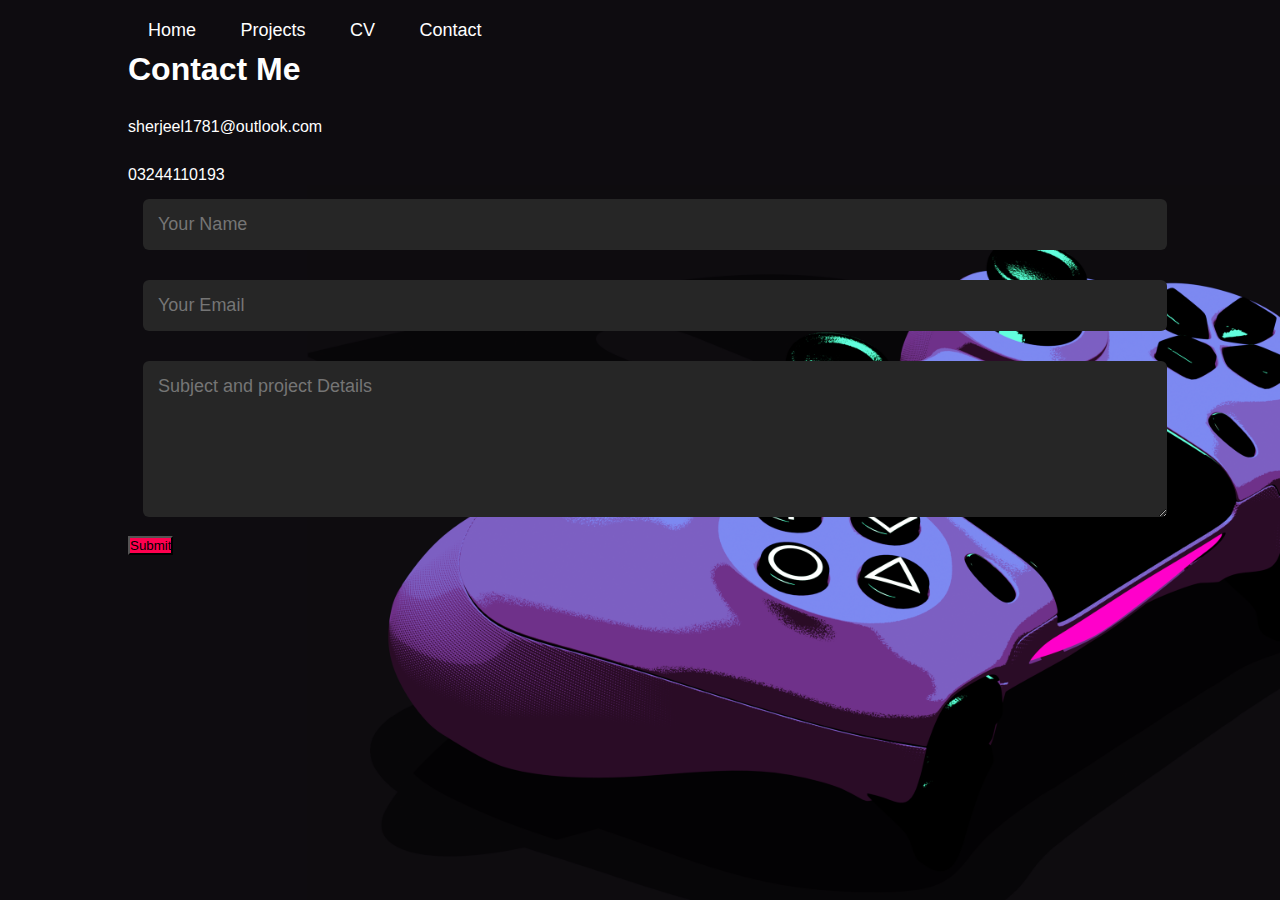
<file: Contact.html>
<!DOCTYPE html>
<html lang="en">
<head>
    <meta charset="UTF-8">
    <meta name="viewport" content="width=device-width, initial-scale=1.0">
    <title>Document</title>
    <link rel="stylesheet" href="styles.css">

</head>
<body>
    <div id="header">
        <div class="contact">
            <div class="container">
                <nav>
                    <ul>
                        <li><a href="index.html">Home</a></li>
                        <li><a href="Projects.html">Projects</a></li>
                        <li><a href="CV.html">CV</a></li>
                        <li><a href="Contact.html">Contact</a></li>
                    </ul>
                </nav>
                <div class="row">
                    <div class="contactleft">
                        <h1 class="subtitle">Contact Me</h1>
                        <p>sherjeel1781@outlook.com</p>
                        <p>03244110193</p>
                    </div>
                    </div>
                    <div class="contactright">
                        <form>
                            <input type="text" name="Name" placeholder="Your Name" required>
                            <input type="email" name="Email" placeholder="Your Email" required>
                            <textarea name="Message" placeholder="Subject and project Details" rows="6"></textarea>
                            <button type="submit" class="btn btn2">Submit</button>
                        </form>
                    </div>
                </div>
            </div>
        </div>
</body>
</html>
</file>
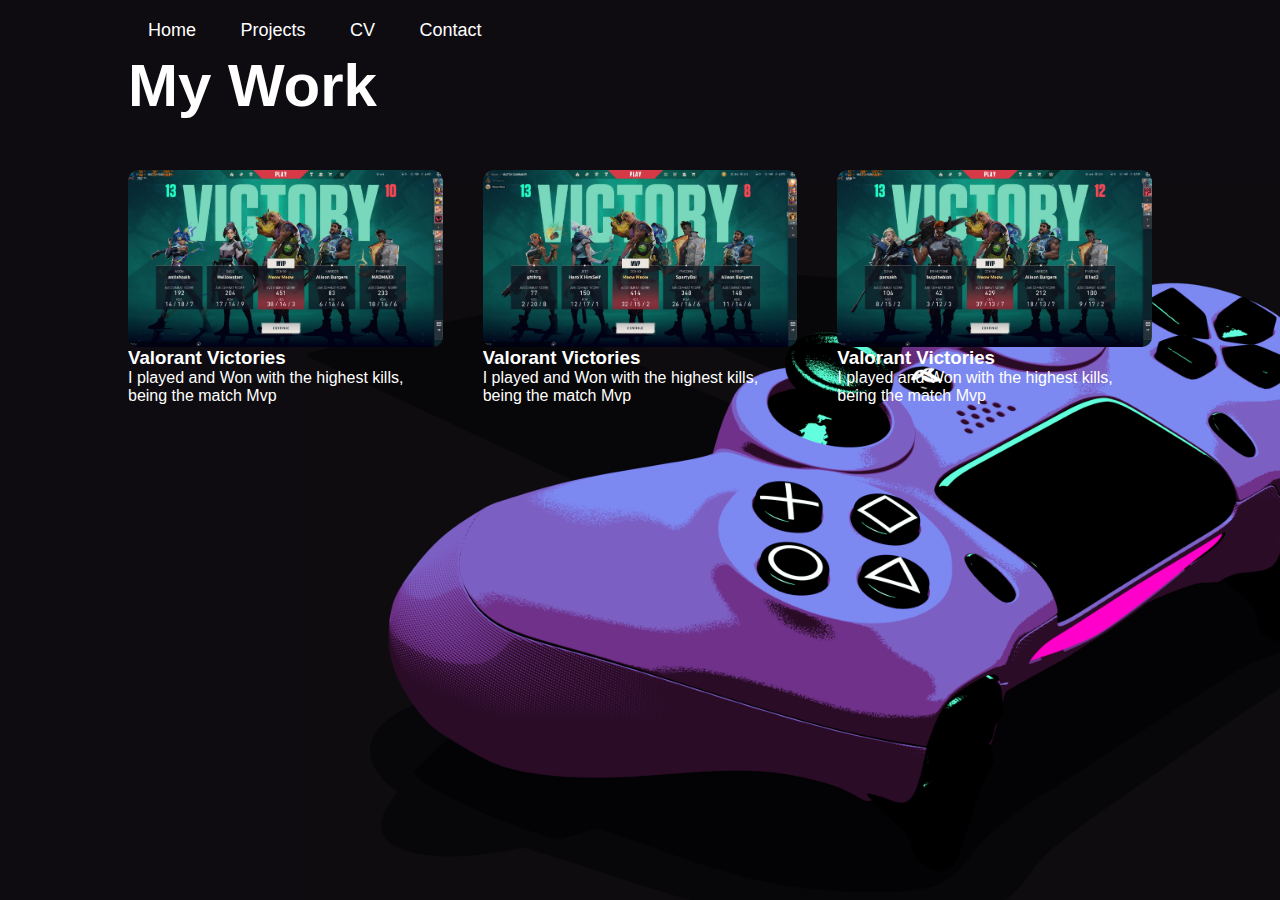
<file: Projects.html>
<!DOCTYPE html>
<html lang="en">
<head>
    <meta charset="UTF-8">
    <meta name="viewport" content="width=device-width, initial-scale=1.0">
    <title>Projects</title>
    <link rel="stylesheet" href="styles.css">
</head>
<body>
    <!------Portfolio------->
<div id="header">
    <div class="portfolio">
        <div class="container">
            <nav>
                <ul>
                    <li><a href="index.html">Home</a></li>
                    <li><a href="Projects.html">Projects</a></li>
                    <li><a href="CV.html">CV</a></li>
                    <li><a href="Contact.html">Contact</a></li>
                </ul>
            </nav>
            <h1 class="SubTitle">My Work</h1>
            <div class="worklist">
                <div class="work">
                    <img src="Vic1.jpeg" alt="">
                    <div class="layer">
                        <h3>Valorant Victories</h3>
                        <p>I played and Won with the highest kills,
                            being the match Mvp</p>
                    </div>
                </div>
                <div class="work">
                    <img src="Vic2.jpeg" alt="">
                    <div class="layer">
                        <h3>Valorant Victories</h3>
                        <p>I played and Won with the highest kills,
                            being the match Mvp</p>
                    </div>
                </div>
                <div class="work">
                    <img src="Vic3.jpeg" alt="">
                    <div class="layer">
                        <h3>Valorant Victories</h3>
                        <p>I played and Won with the highest kills,
                            being the match Mvp</p>
                    </div>
                </div>
            </div>
        </div>
    </div>
</div>
</body>
</html>
</file>
<file: styles.css>
*{
    margin: 0;
    padding: 0;
    font-family: sans-serif;
    box-sizing: border-box;

}

body{
    background-color: #080808;
    color:white;
}
#header{
    width: 100%;
    height: 100vh;
    background-image:url(background.png);
    background-size: cover;
    background-position: center;
}
.container{
    padding: 10px 10%;
}
nav{
    display: flex;
    align-items: center;
    justify-content: space-between;
    flex-wrap: wrap;
}
nav ul li {
    display: inline-block;
    list-style: none;
    margin: 10px 20px;
}
nav ul li a {
    color: white;
    text-decoration: none;
    font-size: 18px
}
.headertext{
    margin-top: 20%;
    font-size: 30px;
}
.headertext h1 {
    font-size: 60px;
    margin-top: 20px;
}
.headertext h1 span {
    color: #ff004f;
}
/*------------About Me----------*/
#about{
    padding: 100px 0;
    color: #ababab;
}
.row{
    display: flex;
    justify-content: space-between;
    flex-wrap: wrap;
}
.col1{
    flex-basis: 35%;
}
.col1 img{
     width: 100%;
     border-radius: 15px;
     -webkit-border-radius: 15px;
     -moz-border-radius: 15px;
     -ms-border-radius: 15px;
     -o-border-radius: 15px;
}
.col2{
    flex-basis: 60%;
}
.SubTitle{
    font-size: 60px;
    font-weight: 600;
    color: white;
}
<!------Portfolio------->
.portfolio{
    padding: 50px 0;
}
.worklist{
    display: grid;
    grid-template-columns: repeat(auto-fit,minmax(250px,1fr));
    grid-gap: 40px;
    margin-top: 50px;
}
.work{
    border-radius: 10px;
    -webkit-border-radius: 10px;
    -moz-border-radius: 10px;
    -ms-border-radius: 10px;
    -o-border-radius: 10px;
    position: relative;
    overflow: hidden;
}
.work img{
    width: 100%;
    border-radius: 10px;
    -webkit-border-radius: 10px;
    -moz-border-radius: 10px;
    -ms-border-radius: 10px;
    -o-border-radius: 10px;
    display: block;
}
.contactleft{
    flex-basis: 35%;
}
.contactright{
    flex-basis:60% ;
}
.contactleft p{
    margin-top: 30px;
}
.btn.btn2{
    display: inline-block;
    background: #ff004f;
}
.contactright form{
    width: 100%;

}
form input, form textarea{
    width: 100%;
    border: 0;
    outline: none;
    background: #262626;
    padding: 15px;
    margin: 15px;
    color: #fff;
    font-size: 18px;
    border-radius: 6px;
}
form btn2{
    padding: 14px 60px;
    font-size: 18px;
    margin-top: 20px;
    cursor: pointer;
}
.Dbtn{
    display: inline-block;
    background: #ff004f;
    border-radius: 3px;
    -webkit-border-radius: 3pxpx;
    -moz-border-radius: 3pxpx;
    -ms-border-radius: 3pxpx;
    -o-border-radius: 3pxpx;
}
</file>
